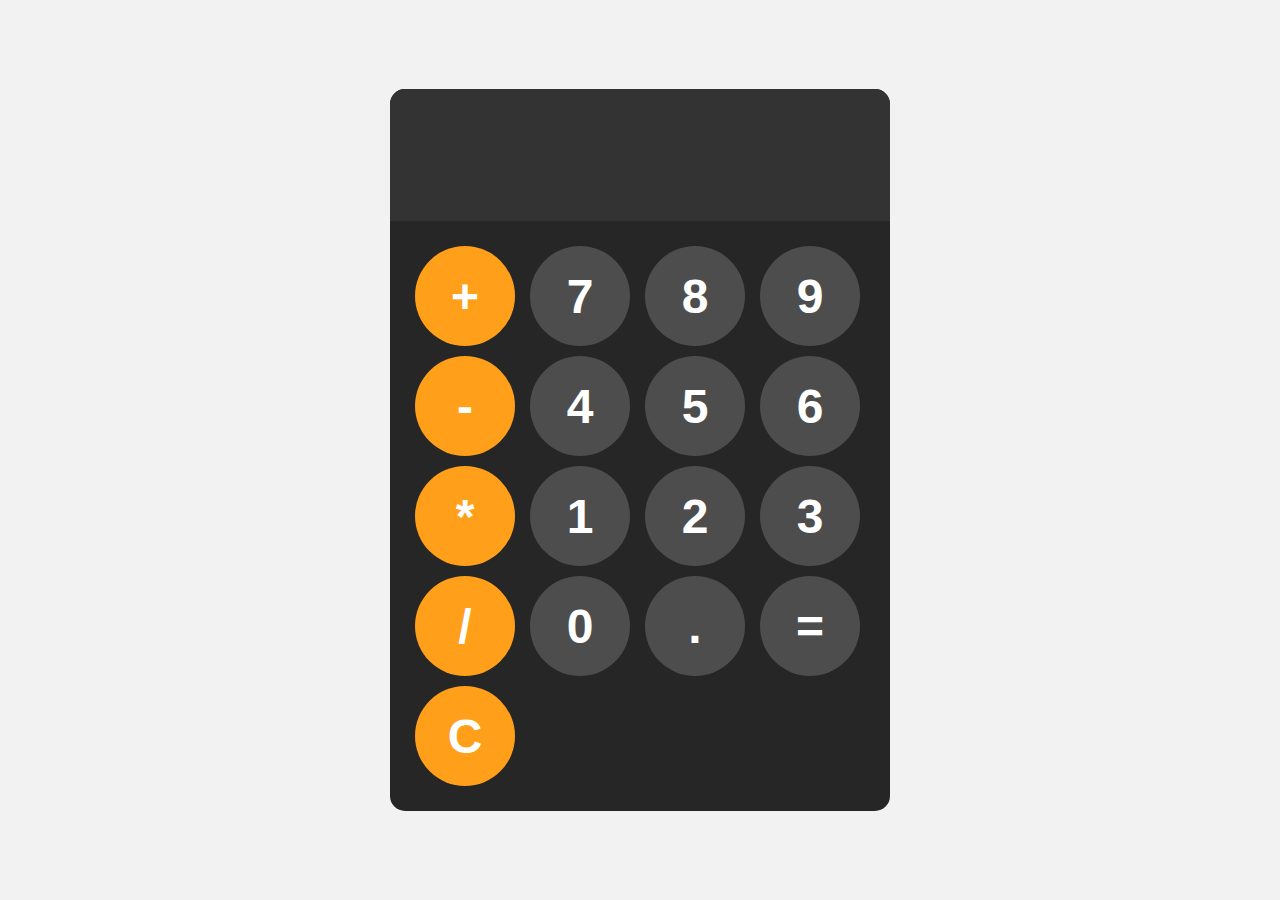
<file: index.html>
<!DOCTYPE html>
<html lang="en">
<head>
    <meta charset="UTF-8">
    <meta name="viewport" content="width=device-width, initial-scale=1.0">
    <title>Document</title>
    <link rel="stylesheet" href="style.css">
</head>
<body>
    <div id="calculator">
        <input id="display" readonly>
        <div id="keys">
            <button onclick="appendToDisplay('+')"class="operator-btn">+</button>
            <button onclick="appendToDisplay('7')">7</button>
            <button onclick="appendToDisplay('8')">8</button>
            <button onclick="appendToDisplay('9')">9</button>
            <button onclick="appendToDisplay('-')"class="operator-btn">-</button>
            <button onclick="appendToDisplay('4')">4</button>
            <button onclick="appendToDisplay('5')">5</button>
            <button onclick="appendToDisplay('6')">6</button>
            <button onclick="appendToDisplay('*')"class="operator-btn">*</button>
            <button onclick="appendToDisplay('1')">1</button>
            <button onclick="appendToDisplay('2')">2</button>
            <button onclick="appendToDisplay('3')">3</button>
            <button onclick="appendToDisplay('/')"class="operator-btn">/</button>
            <button onclick="appendToDisplay('0')">0</button>
            <button onclick="appendToDisplay('.')">.</button>
            <button onclick="calculate()">=</button>
            <button onclick="clearDisplay()" class="operator-btn">C</button>

        </div>
    </div>
    <script src="index.js"></script>
</body>
</html>
</file>
<file: style.css>
body{
    margin: 0;
    display: flex;
    justify-content: center;
    align-items: center;
    height: 100vh;
    background-color: hsl(0, 0%, 95%);
}
#calculator{
    font-family: Arial, sans-serif;
    background-color: hsl(0, 0%, 15%);
    border-radius: 15px;
    max-width: 500px;
    overflow: hidden;
}
#display{
    width: 100%;
    padding: 20px;
    font-size: 5rem;
    text-align: left;
    border: none;
    background-color: hsl(0, 0%, 20%);
    color: white;
}
#keys{
    display: grid;
    grid-template-columns: repeat(4, 1fr);
    gap: 10px;
    padding: 25px;
}
button{
    width : 100px;
    height : 100px;
    border-radius : 50px;
    border: none;
    background-color: hsl(0, 0%, 30%);
    color: white;
    font-size: 3rem;
    font-weight: bold;
    cursor: pointer;
}
button:hover{
    background-color: hsl(0, 0%, 40%);
}
button:active{
    background-color: hsl(0, 0%, 50%);
}
.operator-btn{
    background-color: hsl(35, 100%, 55%);
}
.operator-btn:hover{
    background-color: hsl(35, 100%, 65%);
}
.operator-btn:active{
    background-color: hsl(35, 100%, 75%);
}
</file>
